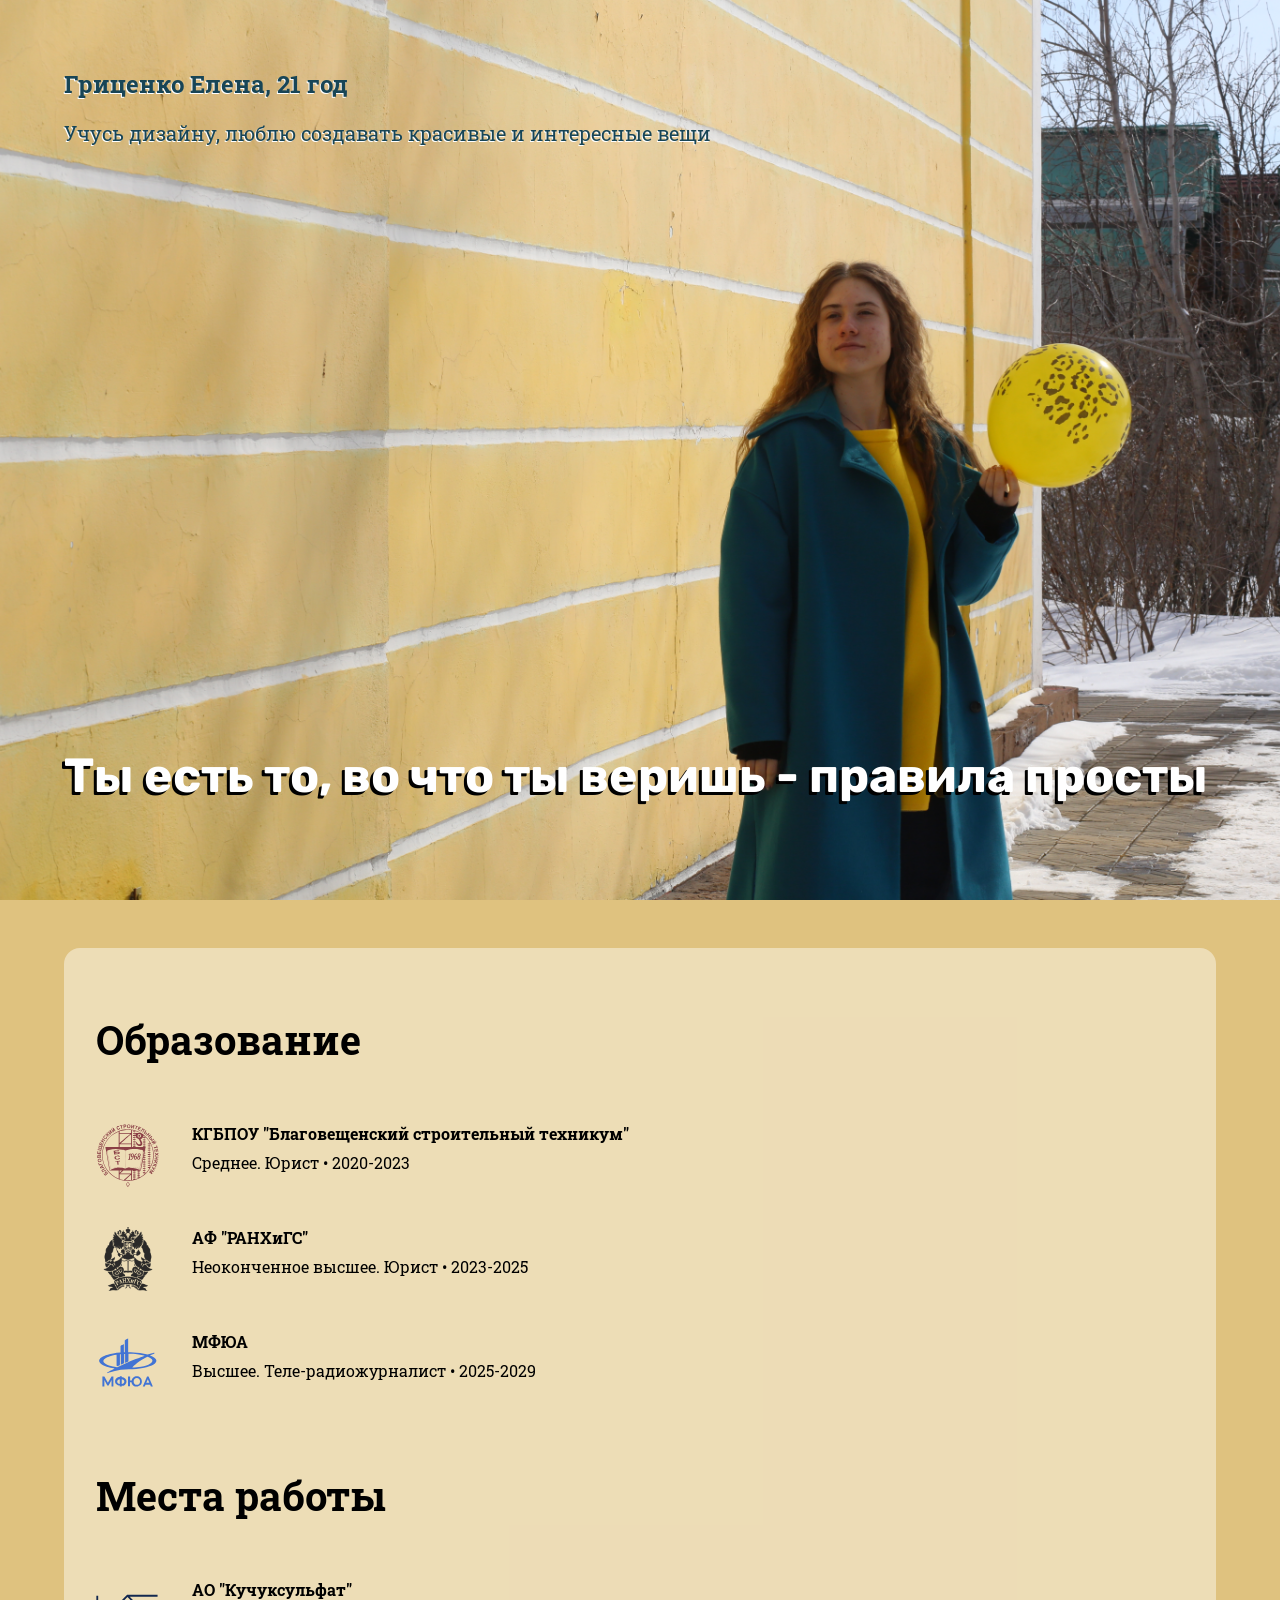
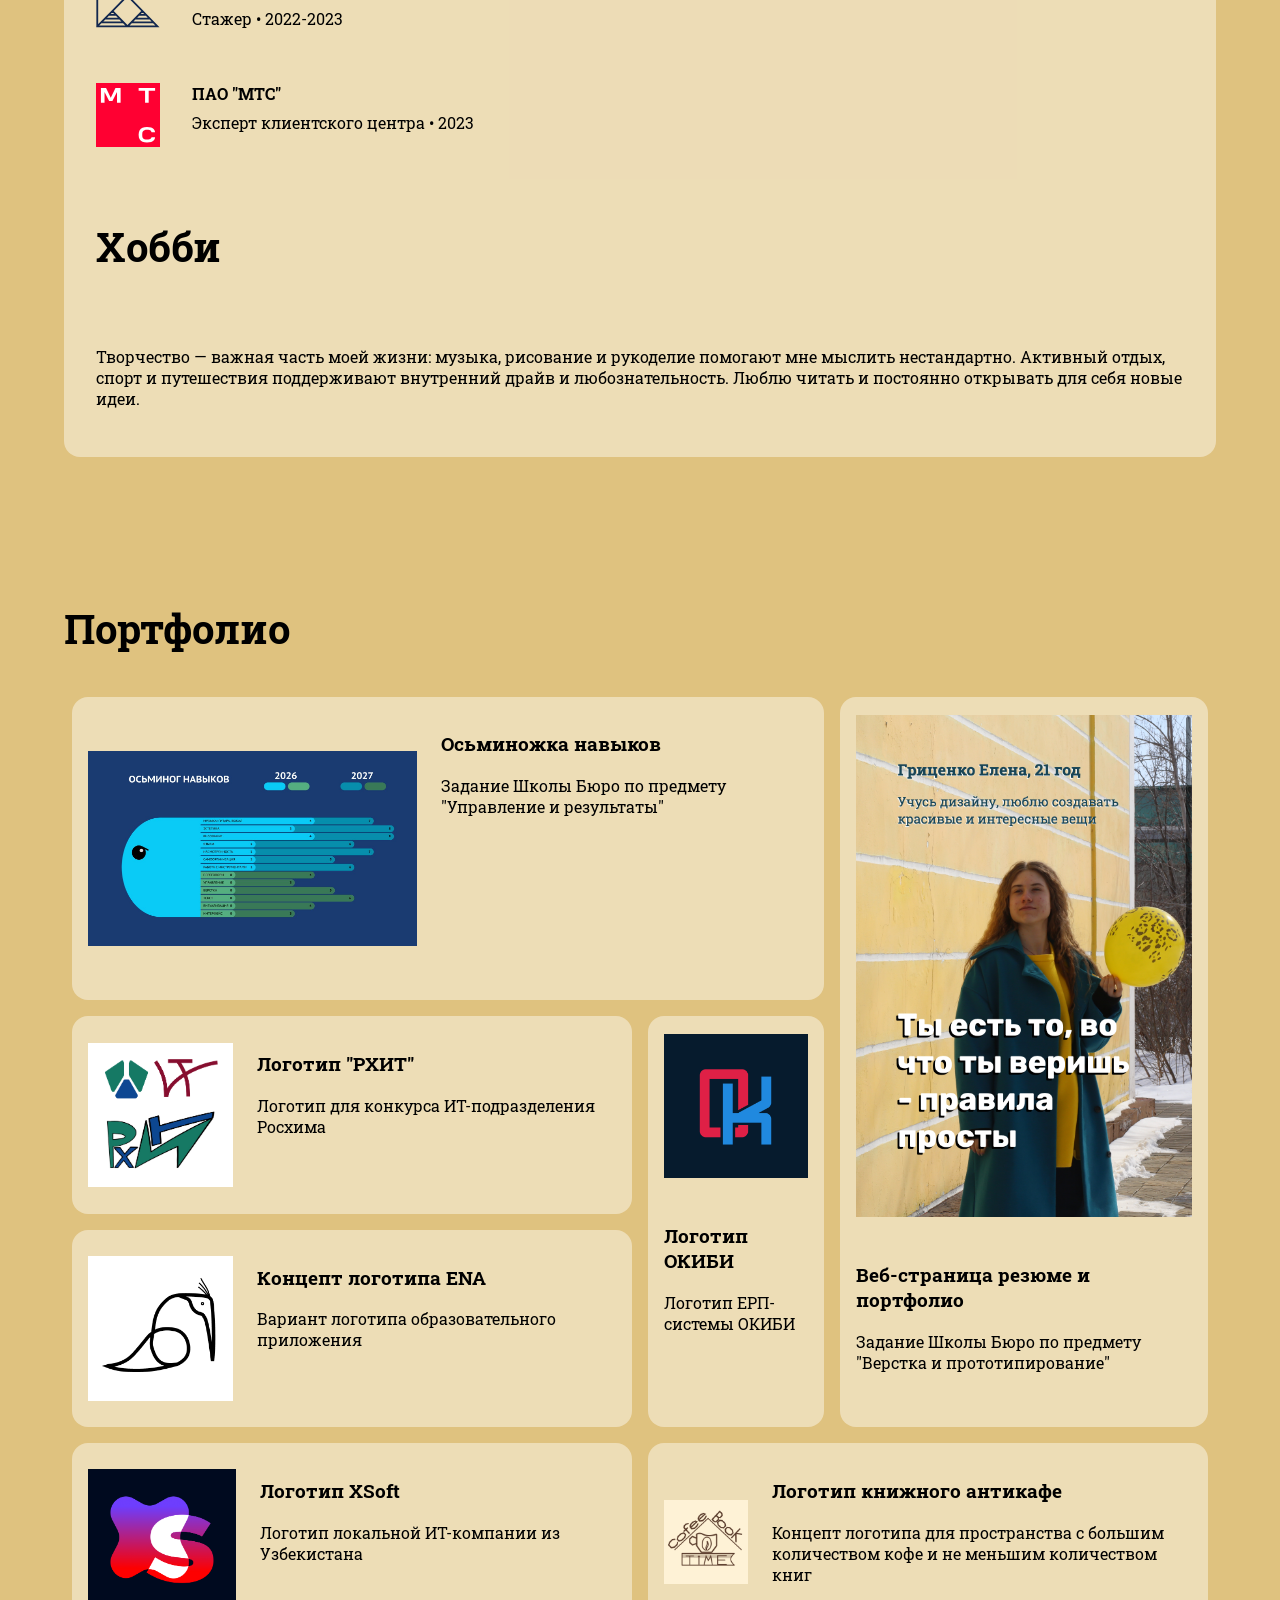
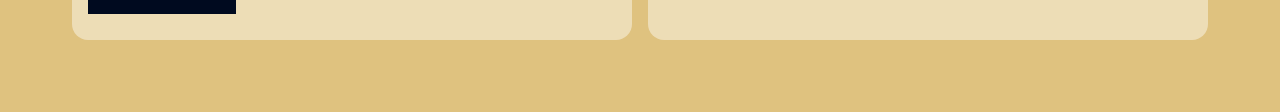
<file: index.html>
<!DOCTYPE html>
<html lang="ru">

<head>
    <meta charset="UTF-8">
    <title>Резюме — Елена</title>
    <meta name="viewport" content="width=device-width, initial-scale=1">
    <link rel="stylesheet" href="./assets/style.css">
</head>

<body>
    <div class="page hero">
        <div class="hero-content">
            <div class="summary">
                <h2>Гриценко Елена, 21 год</h2>
                <p>
                    Учусь дизайну, люблю создавать красивые и интересные вещи
                </p>
            </div>
            <div class="quote">
                <h1>Ты есть то, во что ты веришь - правила просты</h1>
            </div>
        </div>
    </div>
    <div class="" id="about">

        <div class="main">
            <div class="main-content">
                <h2 id="education">Образование</h2>
                <div class="place">
                    <img class="logo" src="assets/bst.svg">
                    <div class="info">
                        <div class="info-name">КГБПОУ "Благовещенский строительный техникум"</div>
                        <div class="info-time">Среднее. Юрист &#8226; 2020-2023</div>

                    </div>
                </div>
                <div class="place">
                    <img class="logo" src="assets/ranepa.png">
                    <div class="info">
                        <div class="info-name">АФ "РАНХиГС"</div>
                        <div class="info-time">Неоконченное высшее. Юрист &#8226; 2023-2025</div>

                    </div>
                </div>
                <div class="place">
                    <img class="logo" src="assets/mfua.svg">
                    <div class="info">
                        <div class="info-name">МФЮА</div>
                        <div class="info-time">Высшее. Теле-радиожурналист &#8226; 2025-2029</div>

                    </div>
                </div>
                <h2 id="work">Места работы</h2>
                <div class="place">
                    <img class="logo" src="assets/kuchuk.svg">
                    <div class="info">
                        <div class="info-name">АО "Кучуксульфат"</div>
                        <div class="info-time">Стажер &#8226; 2022-2023</div>

                    </div>
                </div>
                <div class="place">
                    <img class="logo" src="assets/mts.svg">
                    <div class="info">
                        <div class="info-name">ПАО "МТС"</div>
                        <div class="info-time">Эксперт клиентского центра &#8226; 2023</div>

                    </div>
                </div>
                <h2 id="hobby">Хобби</h2>
                <p>Творчество — важная часть моей жизни: музыка, рисование и рукоделие помогают мне мыслить
                    нестандартно. Активный отдых, спорт и путешествия поддерживают внутренний драйв и любознательность.
                    Люблю читать и постоянно открывать для себя новые идеи.</p>
            </div>
        </div>
    </div>
    <div class="portfolio" id="portfolio">
        <h2>Портфолио</h2>
        <div class="portfolio_container">
            <div class="portfolio_case portfolio_case1">
                <div class="img">
                    <img class="portfolio_img" src="assets/octopus.jpg" alt="">
                </div>
                <div class="text">
                    <h3>Осьминожка навыков</h3>
                    <p>Задание Школы Бюро по предмету "Управление и результаты"</p>
                </div>
            </div>

            <div class="portfolio_case portfolio_case2">
                <div class="img">
                    <img class="portfolio_img" src="assets/cv.png" alt="">
                </div>
                <div class="text">
                    <h3>Веб-страница резюме и портфолио</h3>
                    <p>Задание Школы Бюро по предмету "Верстка и прототипирование"</p>
                </div>
            </div>

            <div class="portfolio_case portfolio_case3">
                <div class="img">
                    <img class="portfolio_img" src="assets/it.png" alt="">
                </div>
                <div class="text">
                    <h3>Логотип "РХИТ"</h3>
                    <p>Логотип для конкурса ИТ-подразделения Росхима</p>
                </div>
            </div>
            <div class="portfolio_case portfolio_case4">
                <div class="img">
                    <img class="portfolio_img" src="assets/okibi.png" alt="">
                </div>
                <div class="text">
                    <h3>Логотип ОКИБИ</h3>
                    <p>Логотип ЕРП-системы ОКИБИ</p>
                </div>
            </div>

            <div class="portfolio_case portfolio_case5">
                <div class="img">
                    <img class="portfolio_img" src="assets/ena.png" alt="">
                </div>
                <div class="text">

                    <h3>Концепт логотипа ENA</h3>
                    <p>Вариант логотипа образовательного приложения</p>
                </div>
            </div>
            <div class="portfolio_case portfolio_case6">
                <div class="img">
                    <img class="portfolio_img" src="assets/xsoft.png" alt="">
                </div>
                <div class="text">
                    <h3>Логотип XSoft</h3>
                    <p>Логотип локальной ИТ-компании из Узбекистана</p>
                </div>
            </div>
            <div class="portfolio_case portfolio_case7">
                <div class="img">
                    <img class="portfolio_img" src="assets/coffee.png" alt="">
                </div>
                <div class="text">
                    <h3>Логотип книжного антикафе</h3>
                    <p>Концепт логотипа для пространства с большим количеством кофе и не меньшим количеством книг</p>
                </div>
            </div>
        </div>

    </div>

</body>

</html>
</file>
<file: assets/style.css>
@import url('https://fonts.googleapis.com/css2?family=Roboto+Slab:wght@100..900&family=Rubik:ital,wght@0,300..900;1,300..900&display=swap');

html {
    font-size: 16px;
}

body {
    margin: 0;
    padding: 0;
    font-family: "Roboto Slab", Arial, sans-serif;
    background: #dfc27f;
}

.page {

    width: 100%;
}

.hero {
    height: 100vh;
    width: 100%;
    background: url("photo4.JPG") 80% 75% /cover;
    display: flex;
    flex-direction: column;
    color: white;
}

.hero-content {
    padding: 3rem 4rem 4rem 4rem;
    flex: 1;
    display: flex;
    flex-direction: column;
    justify-content: space-between;
}

.main {}

.main-content {
    margin: 3rem 4rem 4rem 4rem;

    display: flex;
    flex-direction: column;
    padding: 2rem;
    background-color: rgba(255, 255, 255, 0.432);
    border-radius: 1rem;
    gap: 1.5rem;

}

.summary {
    color: #184556;
}

.summary h2 {
    font-size: 1.5rem !important;
    text-shadow: -1px 1px white !important;

}

h2 {
    font-size: 2.5rem;
}

.summary p {
    font-size: 1.25rem;
    text-shadow: -1px 1px white;

}

.quote {}

.quote h1 {
    font-family: "Rubik", Arial, sans-serif;
    font-size: 3rem;
    text-shadow: -3px 3px black;
}

.logo {
    height: 4rem;
    width: 4rem;
}

.place {
    display: flex;
    flex-direction: row;
    gap: 2rem;
    justify-items: center;
    padding-bottom: 1rem;
}

.info {
    display: flex;
    flex-direction: column;
    gap: 0.5rem;
}

.info-name {
    font-weight: bold;
}

.info-time {}


@media (max-width: 600px) {
    .portfolio_container {
        --col-count: 3;
    }

    .portfolio_case {
        flex-direction: column !important;
        grid-column: span 3 !important;
    }

    .portfolio_case1 {
        grid-row: span 3 !important;
    }

    .portfolio_case2 {
        grid-row: span 6 !important;
    }

    .portfolio_case3 {
        grid-row: span 4 !important;
    }

    .portfolio_case4 {
        grid-row: span 4 !important;
    }

    .portfolio_case5 {

        grid-row: span 4 !important;
    }

    .portfolio_case6 {

        grid-row: span 4 !important;
    }

    .portfolio_case7 {
        grid-row: span 4 !important;
    }

    .main-content {
        margin: 1rem !important;
    }

    .portfolio,
    .hero-content,
    .main-content {
        padding: 1rem !important;
    }
}

@media (min-width: 600px) and (max-width: 1200px) {

    .main-content {
        margin: 1rem !important;
    }

    .portfolio,
    .hero-content,
    .main-content {
        padding: 1rem !important;
    }

    .portfolio_container {
        --col-count: 8;
    }

    .portfolio_case {
        /*flex-direction: column !important;*/
        /*grid-column: span 3 !important;*/
    }

    .portfolio_case1 {
        grid-column: span 8 !important;
        grid-row: span 3 !important;
    }

    .portfolio_case2 {
        grid-column: span 3 !important;
        grid-row: span 7 !important;
    }

    .portfolio_case5 {
        grid-row: span 2 !important;
        grid-column: span 5 !important;
        flex-direction: row !important;
    }

    .portfolio_case6 {

        grid-row: span 2 !important;
        grid-column: span 4 !important;
        flex-direction: row !important;
    }

    .portfolio_case3 {

        grid-row: span 4 !important;
        grid-column: span 2 !important;
        flex-direction: column !important;
    }

    .portfolio_case4 {

        grid-row: span 5 !important;
        grid-column: span 3 !important;
        flex-direction: column !important;
    }

    .portfolio_case7 {

        grid-row: span 2 !important;
        grid-column: span 4 !important;
        flex-direction: row !important;
    }
}

@media (min-width: 1200px) {
    .portfolio_container {
        --col-count: 12;
    }
}

.portfolio {
    padding: 3rem 4rem 4rem 4rem;
}

.portfolio_container {
    --col-size: calc(100vw / var(--col-count));
    grid-template-columns: repeat(var(--col-count), 1fr);
    grid-auto-rows: calc(var(--col-size));
    display: grid;
}

.portfolio_case {
    display: flex;
    flex-direction: column;
    margin: 0.5rem;
    padding: 1rem;
    background-color: rgba(255, 255, 255, 0.432);
    border-radius: 1rem;
    gap: 1.5rem;
}

.portfolio_img {
    width: 100%;
    height: 100%;

    object-fit: contain;
    flex-shrink: 0;
}

img {
    flex-shrink: 0;
}

.portfolio_case1 {
    grid-column: span 8;
    grid-row: span 3;
    display: flex;
    flex-direction: row;
}

.portfolio_case2 {
    grid-column: span 4;
    grid-row: span 7;
}

.portfolio_case3 {
    grid-column: span 6;
    grid-row: span 2;

    flex-direction: row;
}

.portfolio_case4 {
    grid-column: span 2;
    grid-row: span 4;

}

.portfolio_case5 {
    grid-column: span 6;
    grid-row: span 2;

    flex-direction: row;
}

.portfolio_case6 {
    grid-column: span 6;
    grid-row: span 2;

    flex-direction: row;
}

.portfolio_case7 {
    grid-column: span 6;
    grid-row: span 2;

    flex-direction: row;
}

.text {

    min-width: 0;
    overflow-wrap: break-word;
}

.text * {
    /* text-overflow: clip; */

    word-wrap: break-word;
}
</file>
